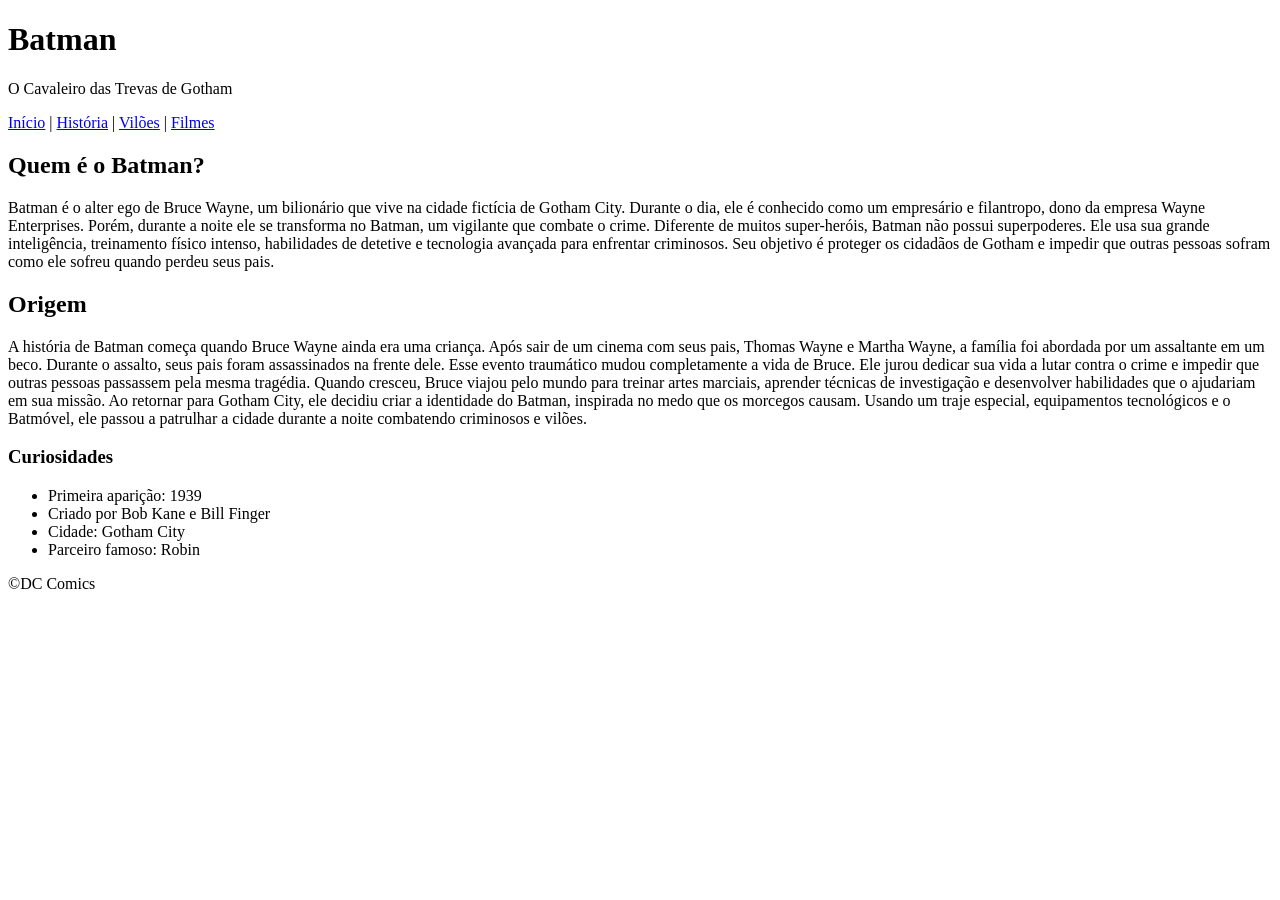
<file: 09032026/index.html>
<!DOCTYPE html>
<html lang="pt-BR">
<head>
    <meta charset="UTF-8">
    <title>Gabriel Alves De Macedo</title>
</head>

<body>

<header>
    <h1>Batman</h1>
    <p>O Cavaleiro das Trevas de Gotham</p>
</header>

<nav>
    <a href="I">Início</a> |
    <a href="H">História</a> |
    <a href="V">Vilões</a> |
    <a href="F">Filmes</a>
</nav>

<main>

    <section>
        <article>
            <h2>Quem é o Batman?</h2>
            <p>
                Batman é o alter ego de Bruce Wayne, um bilionário que vive na cidade fictícia de Gotham City.
                Durante o dia, ele é conhecido como um empresário e filantropo, dono da empresa Wayne Enterprises.
                Porém, durante a noite ele se transforma no Batman, um vigilante que combate o crime.
                Diferente de muitos super-heróis, Batman não possui superpoderes. Ele usa sua grande inteligência,
                treinamento físico intenso, habilidades de detetive e tecnologia avançada para enfrentar criminosos.
                Seu objetivo é proteger os cidadãos de Gotham e impedir que outras pessoas sofram como ele sofreu
                quando perdeu seus pais.
            </p>
    
        </article>

        <article>
            <h2>Origem</h2>
            <p>
                A história de Batman começa quando Bruce Wayne ainda era uma criança. Após sair de um cinema
                com seus pais, Thomas Wayne e Martha Wayne, a família foi abordada por um assaltante em um beco.
                Durante o assalto, seus pais foram assassinados na frente dele.
                Esse evento traumático mudou completamente a vida de Bruce. Ele jurou dedicar sua vida a lutar
                contra o crime e impedir que outras pessoas passassem pela mesma tragédia. Quando cresceu,
                Bruce viajou pelo mundo para treinar artes marciais, aprender técnicas de investigação
                e desenvolver habilidades que o ajudariam em sua missão.
                Ao retornar para Gotham City, ele decidiu criar a identidade do Batman, inspirada no medo que
                os morcegos causam. Usando um traje especial, equipamentos tecnológicos e o Batmóvel,
                ele passou a patrulhar a cidade durante a noite combatendo criminosos e vilões.
            </p>
            
        </article>
    </section>

    <aside>
        <h3>Curiosidades</h3>
        <ul>
            <li>Primeira aparição: 1939</li>
            <li>Criado por Bob Kane e Bill Finger</li>
            <li>Cidade: Gotham City</li>
            <li>Parceiro famoso: Robin</li>
        </ul>
    </aside>

</main>

<footer>
    <p>©DC Comics</p>
</footer>

</body>
</html>
</file>
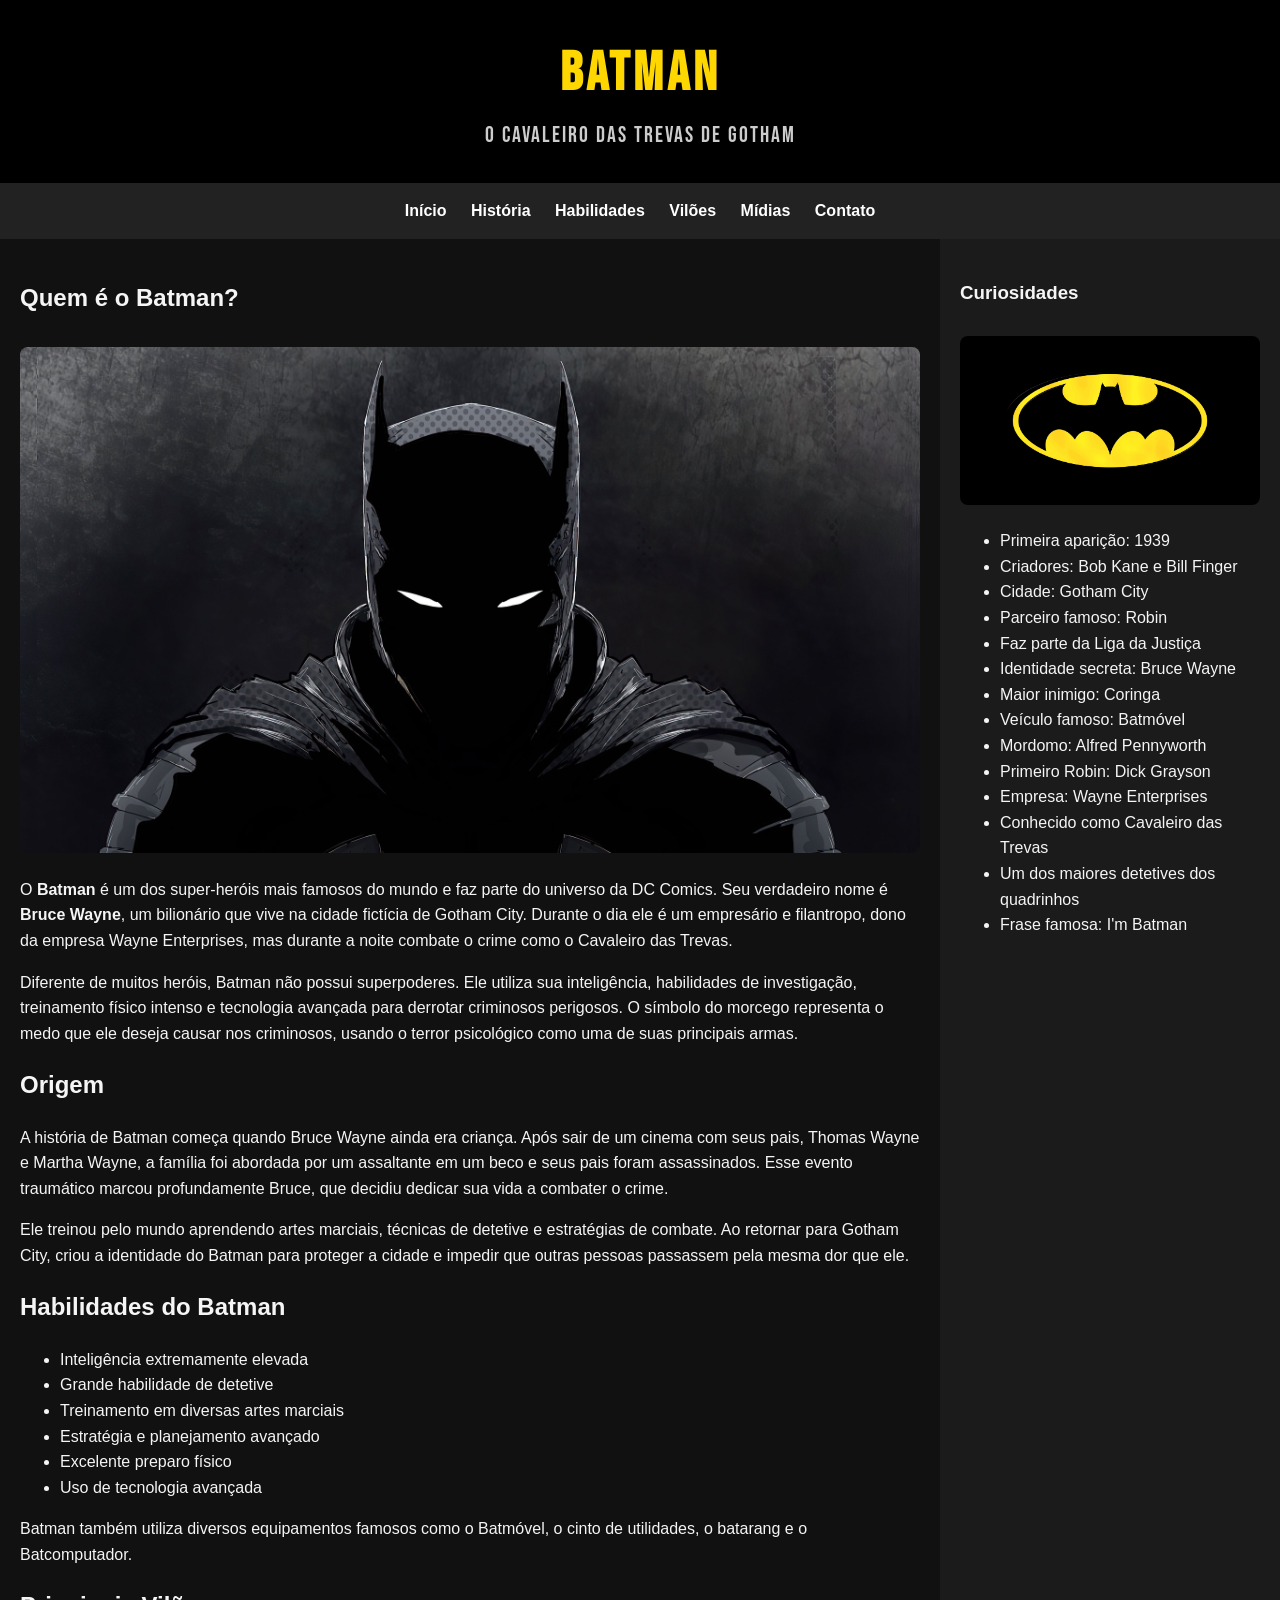
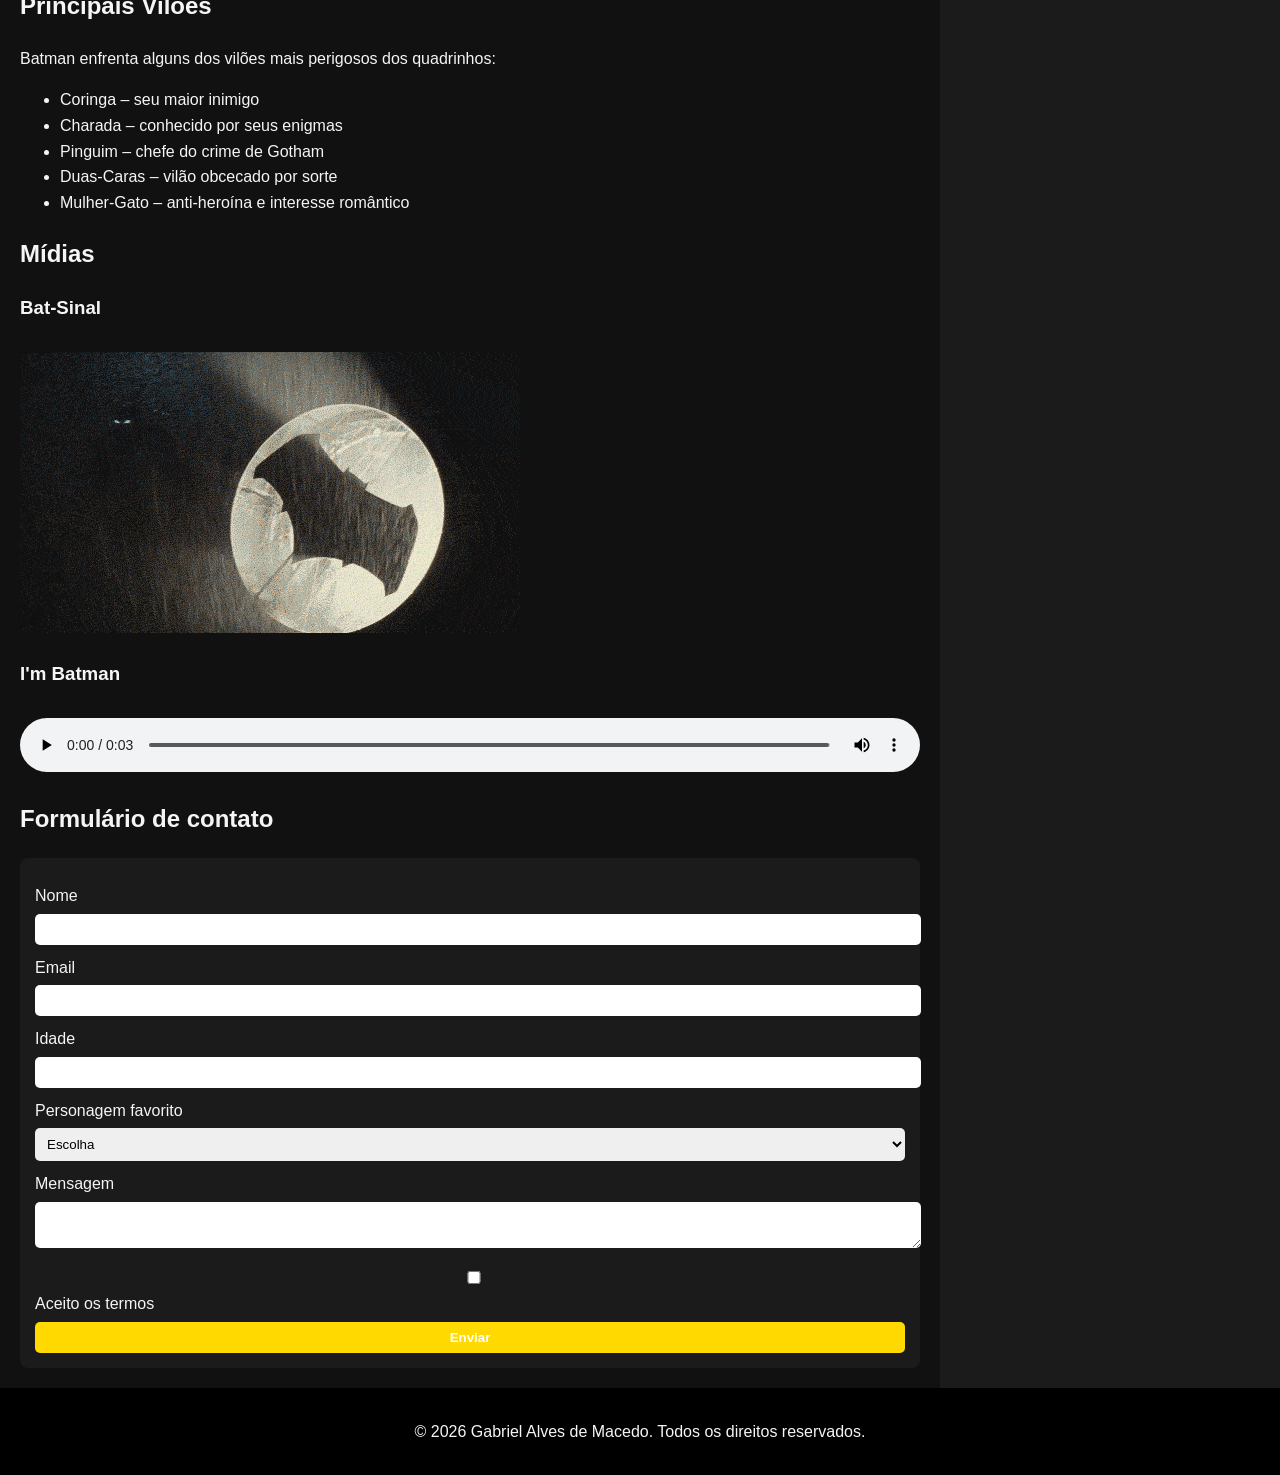
<file: AtividadeAuditoria/index.html>
<!DOCTYPE html>
<html lang="pt-BR">
  <head>
    <meta charset="UTF-8">
    <meta name="viewport" content="width=device-width, initial-scale=1.0">
    <title>Gabriel Alves De Macedo</title>
    <link rel="stylesheet" href="style.css">
    <link href="https://fonts.googleapis.com/css2?family=Bebas+Neue&display=swap" rel="stylesheet">
  </head>
  <body>
    <header>
      <h1>Batman</h1>
      <p>O Cavaleiro das Trevas de Gotham</p>
    </header>
    <nav>
      <a href="#inicio">Início</a>
      <a href="#historia">História</a>
      <a href="#habilidades">Habilidades</a>
      <a href="#viloes">Vilões</a>
      <a href="#midia">Mídias</a>
      <a href="#formulario">Contato</a>
    </nav>
    <main>
      <section>
        <article id="inicio">
          <h2>Quem é o Batman?</h2>
          <img src="img/batman-3840x2160.jpg" alt="Batman4k">
          <p>
            O <strong>Batman</strong> é um dos super-heróis mais famosos do mundo e faz parte do universo da DC Comics.
            Seu verdadeiro nome é <strong>Bruce Wayne</strong>, um bilionário que vive na cidade fictícia de Gotham City.
            Durante o dia ele é um empresário e filantropo, dono da empresa Wayne Enterprises, mas durante a noite combate o crime como o Cavaleiro das Trevas.
          </p>
          <p>
            Diferente de muitos heróis, Batman não possui superpoderes. Ele utiliza sua inteligência, habilidades de investigação,
            treinamento físico intenso e tecnologia avançada para derrotar criminosos perigosos.
            O símbolo do morcego representa o medo que ele deseja causar nos criminosos, usando o terror psicológico como uma de suas principais armas.
          </p>
        </article>
        <article id="historia">
          <h2>Origem</h2>
          <p>
            A história de Batman começa quando Bruce Wayne ainda era criança. Após sair de um cinema com seus pais,
            Thomas Wayne e Martha Wayne, a família foi abordada por um assaltante em um beco e seus pais foram assassinados.
            Esse evento traumático marcou profundamente Bruce, que decidiu dedicar sua vida a combater o crime.
          </p>
          <p>
            Ele treinou pelo mundo aprendendo artes marciais, técnicas de detetive e estratégias de combate.
            Ao retornar para Gotham City, criou a identidade do Batman para proteger a cidade e impedir que outras pessoas passassem pela mesma dor que ele.
          </p>
        </article>
        <article id="habilidades">
          <h2>Habilidades do Batman</h2>
          <ul>
            <li>Inteligência extremamente elevada</li>
            <li>Grande habilidade de detetive</li>
            <li>Treinamento em diversas artes marciais</li>
            <li>Estratégia e planejamento avançado</li>
            <li>Excelente preparo físico</li>
            <li>Uso de tecnologia avançada</li>
          </ul>
          <p>
            Batman também utiliza diversos equipamentos famosos como o Batmóvel,
            o cinto de utilidades, o batarang e o Batcomputador.
          </p>
        </article>
        <article id="viloes">
          <h2>Principais Vilões</h2>
          <p>
            Batman enfrenta alguns dos vilões mais perigosos dos quadrinhos:
          </p>
          <ul>
            <li>Coringa – seu maior inimigo</li>
            <li>Charada – conhecido por seus enigmas</li>
            <li>Pinguim – chefe do crime de Gotham</li>
            <li>Duas-Caras – vilão obcecado por sorte</li>
            <li>Mulher-Gato – anti-heroína e interesse romântico</li>
          </ul>
        </article>
        <article id="midia">
          <h2>Mídias</h2>
          <h3>Bat-Sinal</h3>
          <img src="img/batmangif.gif" alt="Batman em ação">
          <h3>I'm Batman</h3>
          <audio controls>
            <source src="audio/im-batman.mp3" type="audio/mpeg">
            Seu navegador não suporta áudio.
          </audio>
        </article>
        <article id="formulario">
          <h2>Formulário de contato</h2>
          <form>
            <label for="nome">Nome</label>
            <input type="text" id="nome" name="nome" required minlength="3">
            <label for="email">Email</label>
            <input type="email" id="email" name="email" required>
            <label for="idade">Idade</label>
            <input type="number" id="idade" name="idade" min="10" max="120" required>
            <label for="personagem">Personagem favorito</label>
            <select id="personagem" name="personagem" required>
              <option value="">Escolha</option>
              <option>Batman</option>
              <option>Robin</option>
              <option>Coringa</option>
              <option>Mulher-Gato</option>
            </select>
            <label for="mensagem">Mensagem</label>
            <textarea id="mensagem" name="mensagem" required minlength="10"></textarea>
            <label>
              <input type="checkbox" required>
              Aceito os termos
            </label>
            <button type="submit">Enviar</button>
          </form>
        </article>
      </section>
      <aside>
        <h3>Curiosidades</h3>
        <img src="img/logo.jpg" alt="Logo do Batman">
        <ul>
          <li>Primeira aparição: 1939</li>
          <li>Criadores: Bob Kane e Bill Finger</li>
          <li>Cidade: Gotham City</li>
          <li>Parceiro famoso: Robin</li>
          <li>Faz parte da Liga da Justiça</li>
          <li>Identidade secreta: Bruce Wayne</li>
          <li>Maior inimigo: Coringa</li>
          <li>Veículo famoso: Batmóvel</li>
          <li>Mordomo: Alfred Pennyworth</li>
          <li>Primeiro Robin: Dick Grayson</li>
          <li>Empresa: Wayne Enterprises</li>
          <li>Conhecido como Cavaleiro das Trevas</li>
          <li>Um dos maiores detetives dos quadrinhos</li>
          <li>Frase famosa: I'm Batman</li>
        </ul>
      </aside>
    </main>
    <footer>
      <p>© 2026 Gabriel Alves de Macedo. Todos os direitos reservados.</p>
    </footer>
  </body>
</html>
</file>
<file: AtividadeAuditoria/style.css>
body{

font-family: Arial, Helvetica, sans-serif;

margin:0;

line-height:1.6;

background:#111;

color:#f5f5f5;

}

header{

text-align:center;

background:#000;

padding:30px 20px;

}

header h1{

font-family:'Bebas Neue', sans-serif;

font-size:55px;

letter-spacing:4px;

color:#ffd700;

margin:0;

text-align:center;

}

header p{

font-family:'Bebas Neue', sans-serif;

font-size:22px;

letter-spacing:2px;

color:#cccccc;

margin:0;

text-align:center;

}

nav{

background:#222;

text-align:center;

padding:15px;

}

nav a{

color:white;

margin:10px;

text-decoration:none;

font-weight:bold;

}

nav a:hover,
nav a:focus{

color:#00b7ff;

}

main{

display:flex;

flex-wrap:wrap;

}

section{

flex:3;

padding:20px;

}

aside{

flex:1;

background:#1b1b1b;

padding:20px;

}

img,
video{

max-width:100%;

height:auto;

border-radius:8px;

margin-top:10px;

}

audio{

margin-top:10px;

width:100%;

}

form{

margin-top:20px;

background:#1b1b1b;

padding:15px;

border-radius:8px;

}

label{

display:block;

margin-top:10px;

}

input,
select,
textarea,
button{

width:100%;

padding:8px;

margin-top:5px;

border-radius:5px;

border:none;

}

button{

background:#ffd900;

color:white;

font-weight:bold;

cursor:pointer;

}

button:hover{

background:#0a0900;;

}

footer{

text-align:center;

background:#000;

padding:15px;

}

@media (max-width:768px){

main{

flex-direction:column;

}

}
</file>
